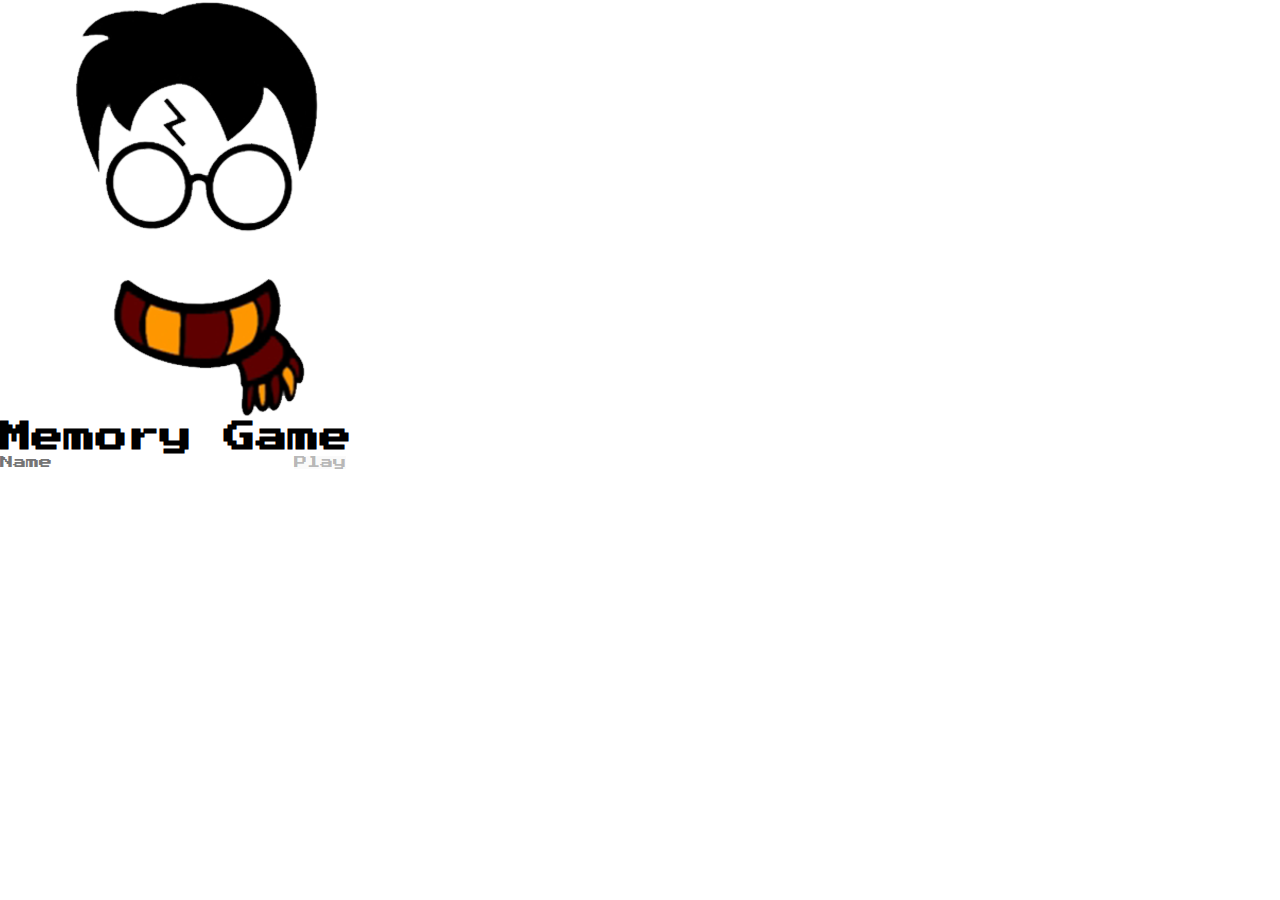
<file: index.html>
<!DOCTYPE html>
<html lang="en">
<head>
  <meta charset="UTF-8">
  <meta name="viewport" content="width=device-width, initial-scale=1.0">

  <link rel="stylesheet" href="https://karineduim.github.io/jogodamemoriateste/css/reset.css">
  <link rel="stylesheet" href="https://karineduim.github.io/jogodamemoriateste/css/game.css">

  <script defer src="https://karineduim.github.io/jogodamemoriateste/js/login.js"></script>

  <title>Memory Game | Login</title>
</head>
<body>
  
  <form class="login-form">

    <div class="login__header">
      <img src="https://karineduim.github.io/jogodamemoriateste/img/verso.png" alt="hp icon">
      <h1>Memory Game</h1>
    </div>

    <input type="text" placeholder="Name" class="login__input">
    <button type="submit" class="login__button" disabled>Play</button>

  </form>

</body>
</html>
</file>
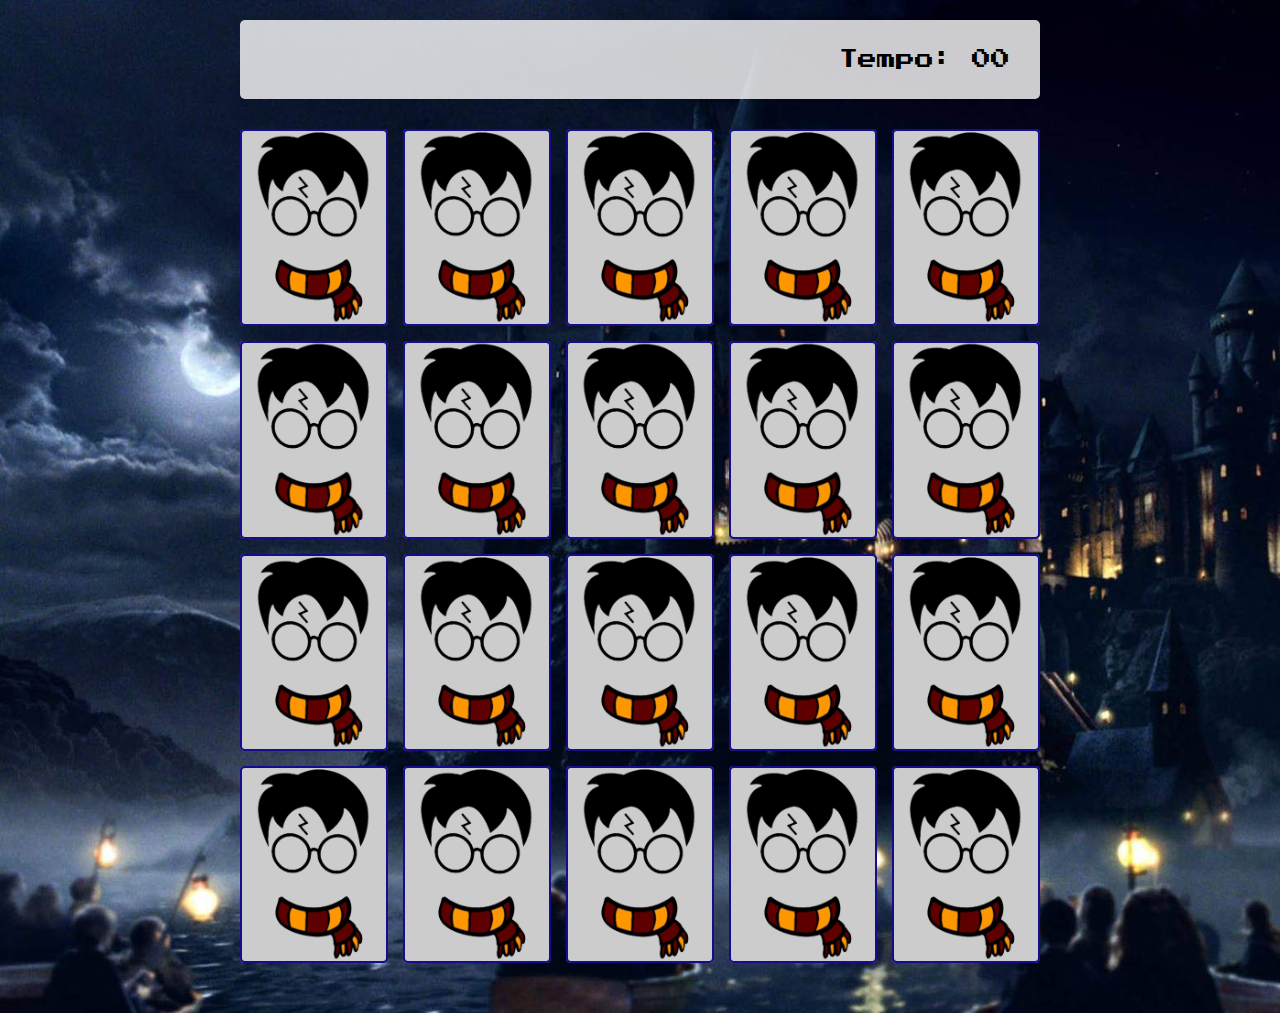
<file: pages/game.html>
<!DOCTYPE html>
<html lang="en">
<head>
  <meta charset="UTF-8">
  <meta name="viewport" content="width=device-width, initial-scale=1.0">

  <link rel="stylesheet" href="../css/reset.css">
  <link rel="stylesheet" href="../css/game.css">
      <link href="https://karineduim.github.io/jogodamemoria/css/game.css" rel="stysheet" />

  <script defer src="/js/game.js"></script>
    <script src="https://karineduim.github.io/jogodamemoria/js/game.js"> </script>
  
  <title>Memory Game</title>
</head>
<body>

  <main>
    <header>
      <span class="player"></span>
      <span>Tempo: <span class="timer">00</span></span>
    </header>
  
    <div class="grid"></div>
  </main>

</body>
</html>
</file>
<file: css/game.css>
main {
  display: flex;
  flex-direction: column;
  width: 100%;
  background-image: url('/img/bg.jpg'); /*FUNDO*/
  background-size: cover;
  min-height: 100vh;
  align-items: center;
  justify-content: center;
  padding: 20px 20px 50px;
}

header {
  display: flex;
  align-items: center;
  justify-content: space-between;
  background-color: rgba(255, 255, 255, 0.8);
  font-size: 1.2em;
  width: 100%;
  max-width: 800px;
  padding: 30px;
  margin: 0 0 30px;
  border-radius: 5px;
}

.grid {
  display: grid;
  grid-template-columns: repeat(5, 1fr);
  gap: 15px;
  width: 100%;
  max-width: 800px;
  margin: 0 auto;
}

.card {
  aspect-ratio: 3/4;
  width: 100%;
  border-radius: 5px;
  position: relative;
  transition: all 400ms ease;
  transform-style: preserve-3d;
  background-color: #ccc;
}

.face {
  width: 100%;
  height: 100%;
  position: absolute;
  background-size: cover;
  background-position: center;
  border: 2px solid #150d8d;
  border-radius: 5px;
  transition: all 400ms ease;
}

.front {
  transform: rotateY(180deg);
  background-color: rgb(243, 240, 240);
}

.back {
  background-image: url('/img/verso.png');
  background-color: rgb(204, 204, 204);
  backface-visibility: hidden;
}

.reveal-card {
  transform: rotateY(180deg);
}

.disabled-card {
  filter: saturate(0);
  opacity: 0.5;
}
</file>
